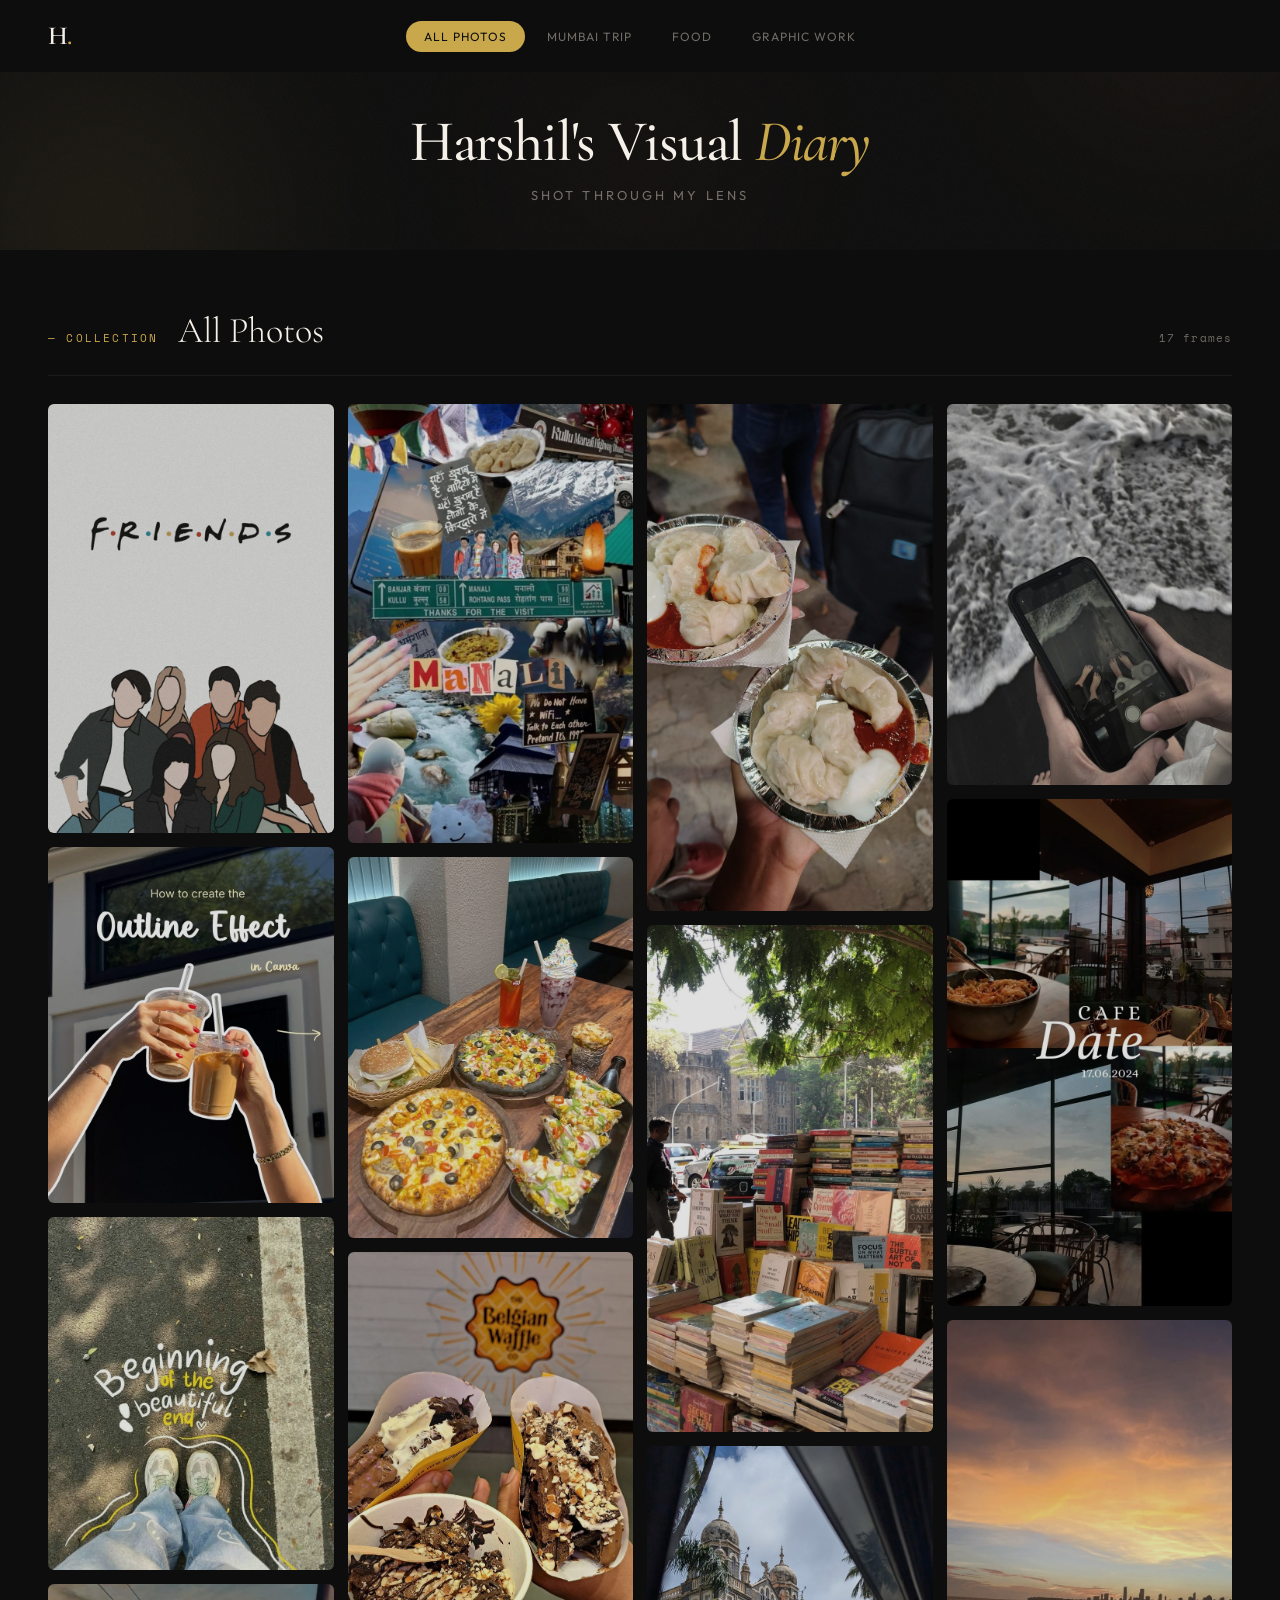
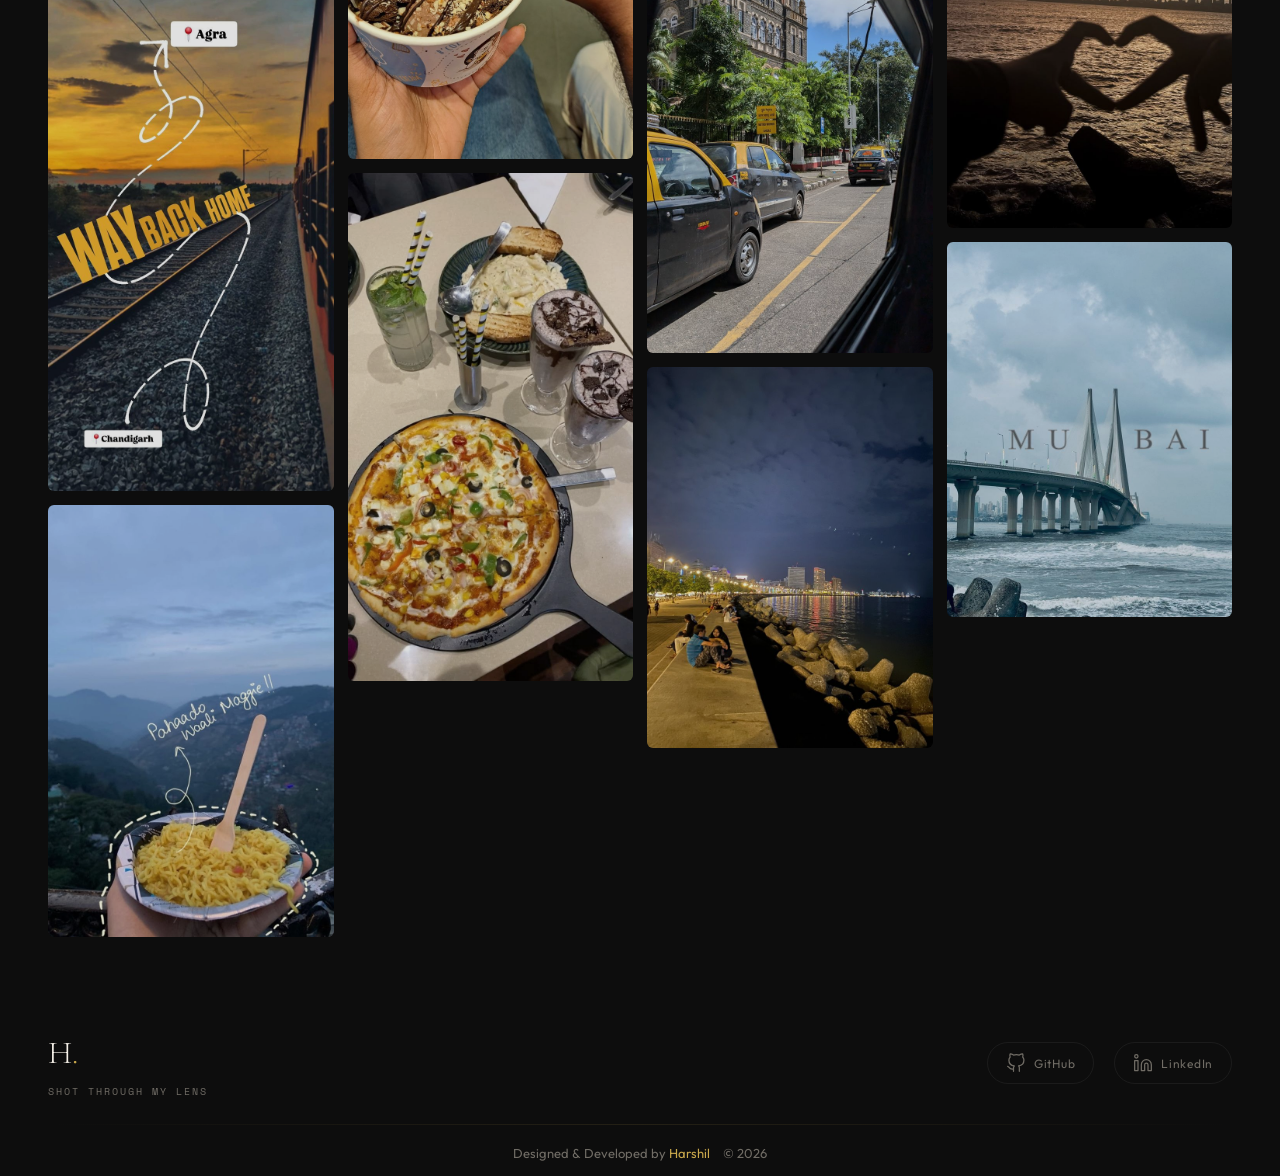
<file: index.html>
<!DOCTYPE html>
<html lang="en">
<head>
  <meta charset="UTF-8" />
  <meta name="viewport" content="width=device-width, initial-scale=1.0" />
  <title>Harshil's Visual Diary</title>
  <link rel="preconnect" href="https://fonts.googleapis.com" />
  <link rel="preconnect" href="https://fonts.gstatic.com" crossorigin />
  <link href="https://fonts.googleapis.com/css2?family=Cormorant+Garamond:ital,wght@0,300;0,400;0,600;1,300;1,400&family=Outfit:wght@300;400;500;600&family=Space+Mono:ital@0;1&display=swap" rel="stylesheet" />
  <link rel="stylesheet" href="style.css" />
</head>
<body>

  <!-- CURSOR -->
  <div class="cursor" id="cursor"></div>
  <div class="cursor-follower" id="cursorFollower"></div>

  <!-- NAVBAR -->
  <nav class="navbar" id="navbar">
    <div class="nav-logo">
      <span class="logo-h">H</span><span class="logo-dot">.</span>
    </div>
    <div class="nav-filters" id="navFilters">
      <button class="filter-btn active" data-filter="all">All Photos</button>
      <button class="filter-btn" data-filter="mumbai">Mumbai Trip</button>
      <button class="filter-btn" data-filter="food">Food</button>
      <button class="filter-btn" data-filter="graphic">Graphic Work</button>
    </div>
    <div class="nav-menu-icon" id="menuIcon">
      <span></span><span></span><span></span>
    </div>
  </nav>

  <!-- MOBILE NAV DRAWER -->
  <div class="mobile-nav" id="mobileNav">
    <button class="filter-btn active" data-filter="all">All Photos</button>
    <button class="filter-btn" data-filter="mumbai">Mumbai Trip</button>
    <button class="filter-btn" data-filter="food">Food</button>
    <button class="filter-btn" data-filter="graphic">Graphic Work</button>
  </div>

  <!-- HERO -->
  <section class="hero" id="hero">
    <div class="hero-bg">
      <div class="orb orb-1"></div>
      <div class="orb orb-2"></div>
      <div class="orb orb-3"></div>
      <div class="grain"></div>
    </div>
    <div class="hero-content">
      <h1 class="hero-title">
        Harshil's Visual <em>Diary</em>
      </h1>
      <p class="hero-tagline">Shot through my lens</p>
      <div class="hero-meta">
        <div class="meta-item">
          <span class="meta-num" id="photoCount">18</span>
          <span class="meta-label">Frames</span>
        </div>
        <div class="meta-divider"></div>
        <div class="meta-item">
          <span class="meta-num">4</span>
          <span class="meta-label">Albums</span>
        </div>
        <div class="meta-divider"></div>
        <div class="meta-item">
          <span class="meta-num">∞</span>
          <span class="meta-label">Stories</span>
        </div>
      </div>
      <button class="hero-cta" onclick="document.getElementById('gallery').scrollIntoView({behavior:'smooth'})">
        <span>Explore Gallery</span>
        <svg width="16" height="16" viewBox="0 0 16 16" fill="none"><path d="M8 3v10M3 8l5 5 5-5" stroke="currentColor" stroke-width="1.5" stroke-linecap="round" stroke-linejoin="round"/></svg>
      </button>
    </div>
    <div class="hero-scroll-hint">
      <div class="scroll-line"></div>
      <span>scroll</span>
    </div>
  </section>

  <!-- GALLERY SECTION -->
  <section class="gallery-section" id="gallery">
    <div class="section-header">
      <p class="section-label">— Collection</p>
      <h2 class="section-title" id="galleryTitle">All Photos</h2>
      <p class="section-count"><span id="visibleCount">18</span> frames</p>
    </div>
    <div class="masonry-grid" id="masonryGrid">
      <!-- Injected by JS -->
    </div>
    <div class="empty-state" id="emptyState" style="display:none">
      <span>No photos in this category yet.</span>
    </div>
  </section>

  <!-- LIGHTBOX -->
  <div class="lightbox" id="lightbox">
    <button class="lb-close" id="lbClose">
      <svg width="20" height="20" viewBox="0 0 20 20" fill="none"><path d="M4 4l12 12M16 4L4 16" stroke="currentColor" stroke-width="1.5" stroke-linecap="round"/></svg>
    </button>
    <button class="lb-arrow lb-prev" id="lbPrev">
      <svg width="20" height="20" viewBox="0 0 20 20" fill="none"><path d="M13 4l-6 6 6 6" stroke="currentColor" stroke-width="1.5" stroke-linecap="round" stroke-linejoin="round"/></svg>
    </button>
    <button class="lb-arrow lb-next" id="lbNext">
      <svg width="20" height="20" viewBox="0 0 20 20" fill="none"><path d="M7 4l6 6-6 6" stroke="currentColor" stroke-width="1.5" stroke-linecap="round" stroke-linejoin="round"/></svg>
    </button>
    <div class="lb-stage">
      <div class="lb-fan" id="lbFan">
        <!-- Cards injected by JS -->
      </div>
    </div>
    <div class="lb-info">
      <p class="lb-title" id="lbTitle"></p>
      <p class="lb-category" id="lbCategory"></p>
      <p class="lb-counter"><span id="lbCurrent">1</span> / <span id="lbTotal">18</span></p>
    </div>
  </div>
  <div class="lightbox-overlay" id="lbOverlay"></div>

  <!-- FOOTER -->
  <footer class="footer">
    <div class="footer-inner">
      <div class="footer-brand">
        <span class="footer-logo">H<span class="gold">.</span></span>
        <p class="footer-tagline">Shot through my lens</p>
      </div>
      <div class="footer-links">
        <a href="https://github.com/Harshil-2515" target="_blank" class="footer-link" aria-label="GitHub">
          <svg width="20" height="20" viewBox="0 0 24 24" fill="none" stroke="currentColor" stroke-width="1.5" stroke-linecap="round" stroke-linejoin="round"><path d="M9 19c-5 1.5-5-2.5-7-3m14 6v-3.87a3.37 3.37 0 0 0-.94-2.61c3.14-.35 6.44-1.54 6.44-7A5.44 5.44 0 0 0 20 4.77 5.07 5.07 0 0 0 19.91 1S18.73.65 16 2.48a13.38 13.38 0 0 0-7 0C6.27.65 5.09 1 5.09 1A5.07 5.07 0 0 0 5 4.77a5.44 5.44 0 0 0-1.5 3.78c0 5.42 3.3 6.61 6.44 7A3.37 3.37 0 0 0 9 18.13V22"/></svg>
          <span>GitHub</span>
        </a>
        <a href="https://linkedin.com/in/harshil-shah25" target="_blank" class="footer-link" aria-label="LinkedIn">
          <svg width="20" height="20" viewBox="0 0 24 24" fill="none" stroke="currentColor" stroke-width="1.5" stroke-linecap="round" stroke-linejoin="round"><path d="M16 8a6 6 0 0 1 6 6v7h-4v-7a2 2 0 0 0-2-2 2 2 0 0 0-2 2v7h-4v-7a6 6 0 0 1 6-6z"/><rect x="2" y="9" width="4" height="12"/><circle cx="4" cy="4" r="2"/></svg>
          <span>LinkedIn</span>
        </a>
      </div>
    </div>
    <div class="footer-bottom">
      <div class="footer-line"></div>
      <div class="footer-copy">
        <p>Designed &amp; Developed by <span class="gold">Harshil</span>&nbsp;<span class="footer-year">© 2026</span></p>
      </div>
    </div>
  </footer>

  <script src="script.js"></script>
</body>
</html>
</file>
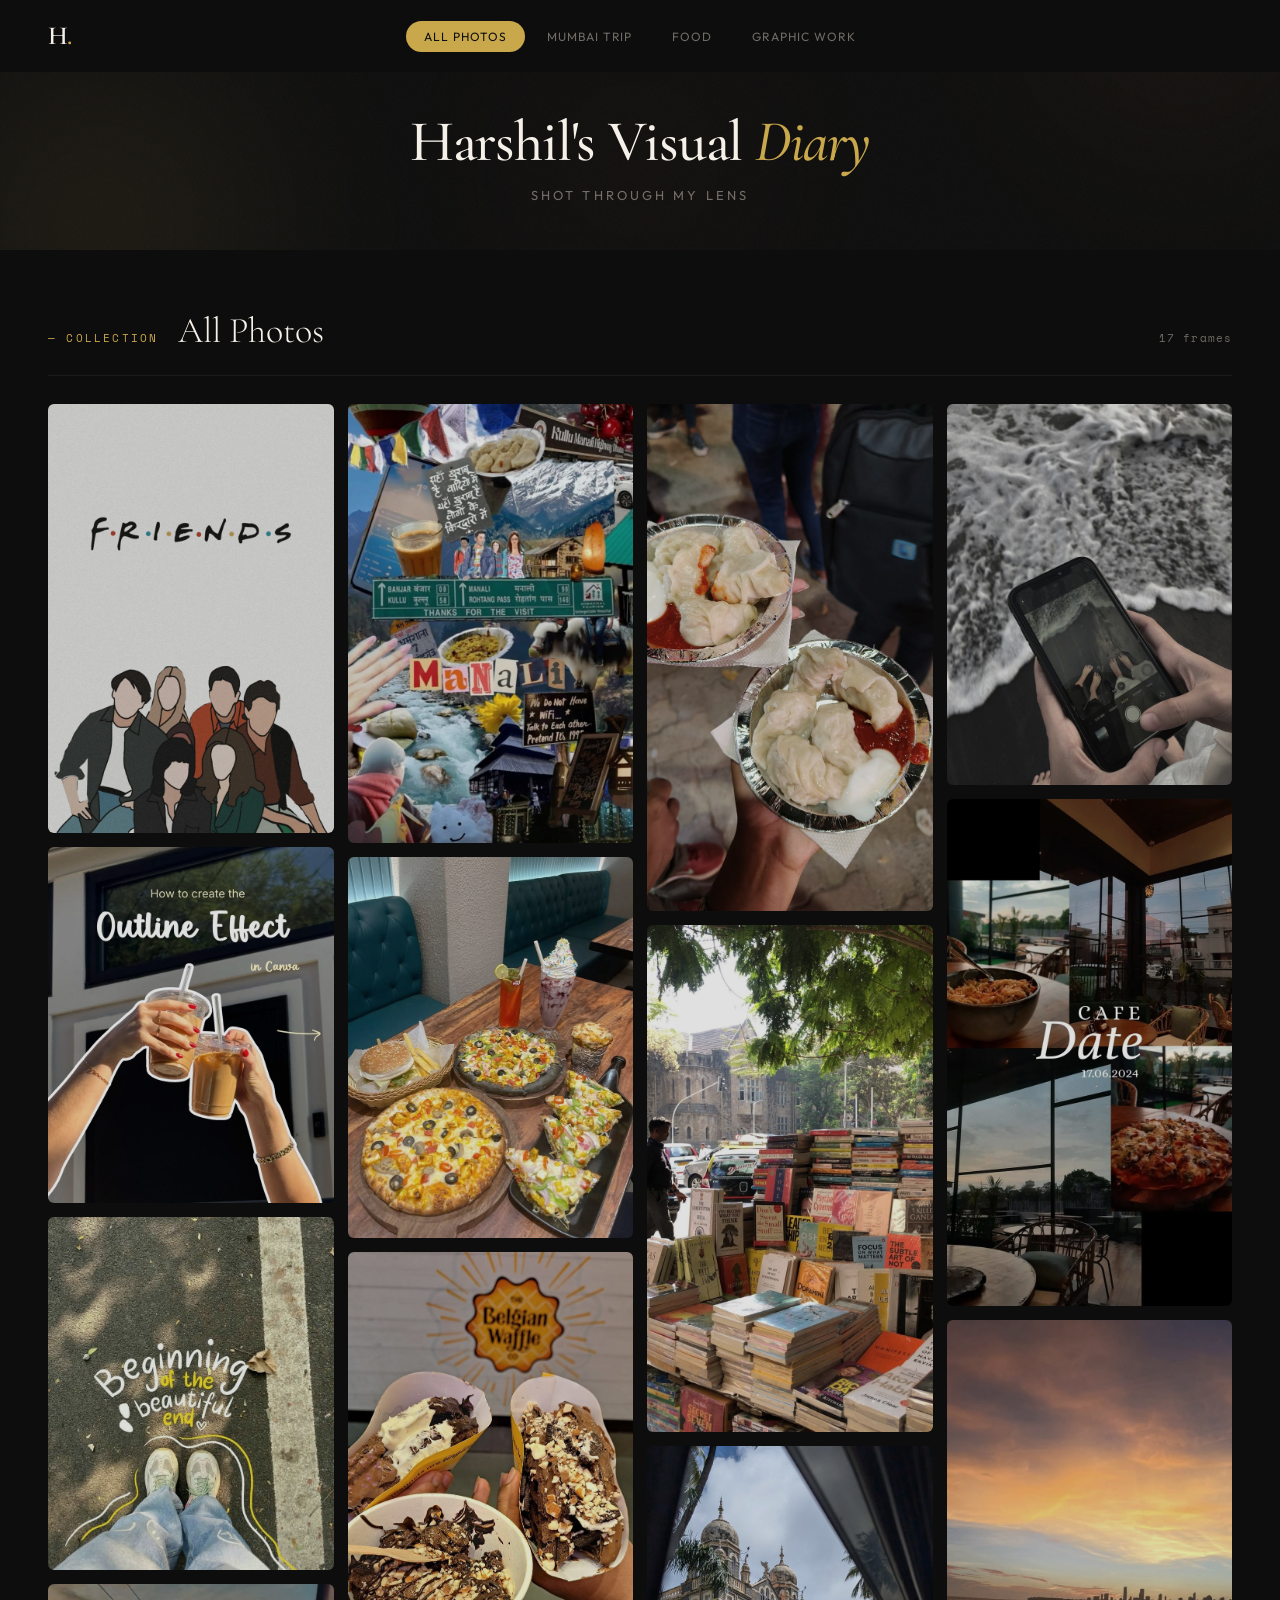
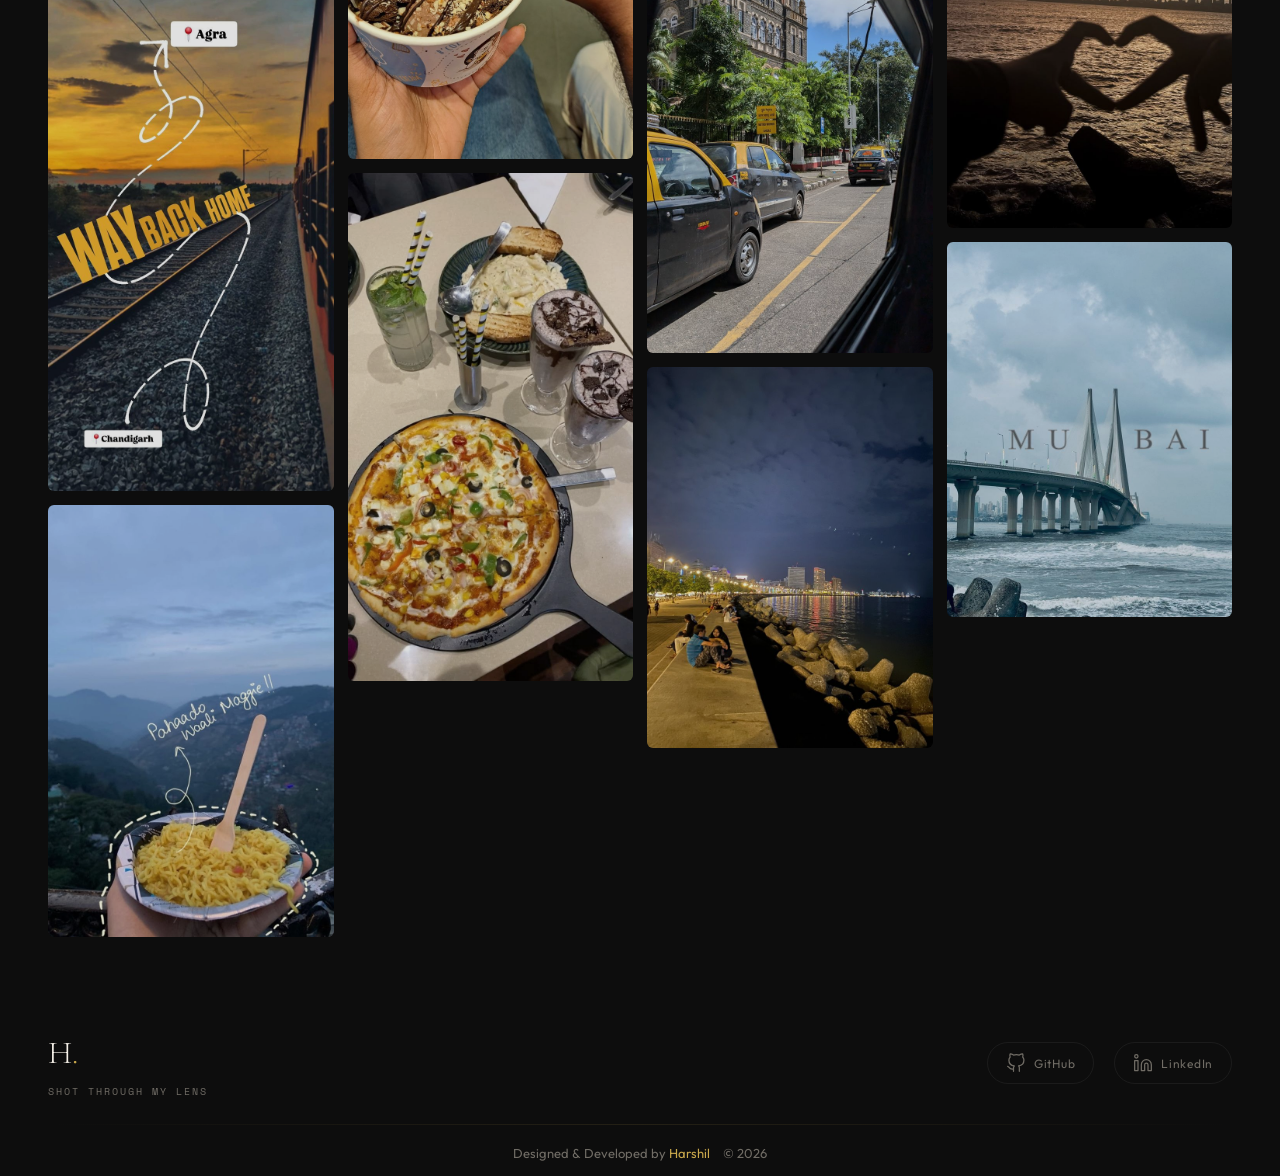
<file: Visual_Gallery/index.html>
<!DOCTYPE html>
<html lang="en">
<head>
  <meta charset="UTF-8" />
  <meta name="viewport" content="width=device-width, initial-scale=1.0" />
  <title>Harshil's Visual Diary</title>
  <link rel="preconnect" href="https://fonts.googleapis.com" />
  <link rel="preconnect" href="https://fonts.gstatic.com" crossorigin />
  <link href="https://fonts.googleapis.com/css2?family=Cormorant+Garamond:ital,wght@0,300;0,400;0,600;1,300;1,400&family=Outfit:wght@300;400;500;600&family=Space+Mono:ital@0;1&display=swap" rel="stylesheet" />
  <link rel="stylesheet" href="style.css" />
  <!-- Primary Meta Tags -->
<title>Harshil's Visual Diary</title>
<meta name="title" content="Harshil's Visual Diary" />
<meta name="description" content="A curated collection of photography, travel memories, food stories, and creative visual work captured through my lens." />

<!-- Open Graph / Facebook -->
<meta property="og:type" content="website" />
<meta property="og:url" content="https://harshil-2515.github.io/CodeAlpha_Summer_Internship/Visual_Gallery/" />
<meta property="og:title" content="Harshil's Visual Diary" />
<meta property="og:description" content="Photography, travel, food, and creative visual stories captured through my lens." />
<meta property="og:image" content="https://harshil-2515.github.io/CodeAlpha_Summer_Internship/Visual_Gallery/images/19.png" />
<meta property="og:image:width" content="1200" />
<meta property="og:image:height" content="630" />

<!-- Twitter -->
<meta name="twitter:card" content="summary_large_image" />
<meta name="twitter:title" content="Harshil's Visual Diary" />
<meta name="twitter:description" content="Photography, travel, food, and creative visual stories captured through my lens." />
<meta name="twitter:image" content="https://harshil-2515.github.io/CodeAlpha_Summer_Internship/Visual_Gallery/images/19.png" />

<!-- Theme Color -->
<meta name="theme-color" content="#D4AF37" />
</head>
<body>

  <!-- CURSOR -->
  <div class="cursor" id="cursor"></div>
  <div class="cursor-follower" id="cursorFollower"></div>

  <!-- NAVBAR -->
  <nav class="navbar" id="navbar">
    <div class="nav-logo">
      <span class="logo-h">H</span><span class="logo-dot">.</span>
    </div>
    <div class="nav-filters" id="navFilters">
      <button class="filter-btn active" data-filter="all">All Photos</button>
      <button class="filter-btn" data-filter="mumbai">Mumbai Trip</button>
      <button class="filter-btn" data-filter="food">Food</button>
      <button class="filter-btn" data-filter="graphic">Graphic Work</button>
    </div>
    <div class="nav-menu-icon" id="menuIcon">
      <span></span><span></span><span></span>
    </div>
  </nav>

  <!-- MOBILE NAV DRAWER -->
  <div class="mobile-nav" id="mobileNav">
    <button class="filter-btn active" data-filter="all">All Photos</button>
    <button class="filter-btn" data-filter="mumbai">Mumbai Trip</button>
    <button class="filter-btn" data-filter="food">Food</button>
    <button class="filter-btn" data-filter="graphic">Graphic Work</button>
  </div>

  <!-- HERO -->
  <section class="hero" id="hero">
    <div class="hero-bg">
      <div class="orb orb-1"></div>
      <div class="orb orb-2"></div>
      <div class="orb orb-3"></div>
      <div class="grain"></div>
    </div>
    <div class="hero-content">
      <h1 class="hero-title">
        Harshil's Visual <em>Diary</em>
      </h1>
      <p class="hero-tagline">Shot through my lens</p>
      <div class="hero-meta">
        <div class="meta-item">
          <span class="meta-num" id="photoCount">18</span>
          <span class="meta-label">Frames</span>
        </div>
        <div class="meta-divider"></div>
        <div class="meta-item">
          <span class="meta-num">4</span>
          <span class="meta-label">Albums</span>
        </div>
        <div class="meta-divider"></div>
        <div class="meta-item">
          <span class="meta-num">∞</span>
          <span class="meta-label">Stories</span>
        </div>
      </div>
      <button class="hero-cta" onclick="document.getElementById('gallery').scrollIntoView({behavior:'smooth'})">
        <span>Explore Gallery</span>
        <svg width="16" height="16" viewBox="0 0 16 16" fill="none"><path d="M8 3v10M3 8l5 5 5-5" stroke="currentColor" stroke-width="1.5" stroke-linecap="round" stroke-linejoin="round"/></svg>
      </button>
    </div>
    <div class="hero-scroll-hint">
      <div class="scroll-line"></div>
      <span>scroll</span>
    </div>
  </section>

  <!-- GALLERY SECTION -->
  <section class="gallery-section" id="gallery">
    <div class="section-header">
      <p class="section-label">— Collection</p>
      <h2 class="section-title" id="galleryTitle">All Photos</h2>
      <p class="section-count"><span id="visibleCount">18</span> frames</p>
    </div>
    <div class="masonry-grid" id="masonryGrid">
      <!-- Injected by JS -->
    </div>
    <div class="empty-state" id="emptyState" style="display:none">
      <span>No photos in this category yet.</span>
    </div>
  </section>

  <!-- LIGHTBOX -->
  <div class="lightbox" id="lightbox">
    <button class="lb-close" id="lbClose">
      <svg width="20" height="20" viewBox="0 0 20 20" fill="none"><path d="M4 4l12 12M16 4L4 16" stroke="currentColor" stroke-width="1.5" stroke-linecap="round"/></svg>
    </button>
    <button class="lb-arrow lb-prev" id="lbPrev">
      <svg width="20" height="20" viewBox="0 0 20 20" fill="none"><path d="M13 4l-6 6 6 6" stroke="currentColor" stroke-width="1.5" stroke-linecap="round" stroke-linejoin="round"/></svg>
    </button>
    <button class="lb-arrow lb-next" id="lbNext">
      <svg width="20" height="20" viewBox="0 0 20 20" fill="none"><path d="M7 4l6 6-6 6" stroke="currentColor" stroke-width="1.5" stroke-linecap="round" stroke-linejoin="round"/></svg>
    </button>
    <div class="lb-stage">
      <div class="lb-fan" id="lbFan">
        <!-- Cards injected by JS -->
      </div>
    </div>
    <div class="lb-info">
      <p class="lb-title" id="lbTitle"></p>
      <p class="lb-category" id="lbCategory"></p>
      <p class="lb-counter"><span id="lbCurrent">1</span> / <span id="lbTotal">18</span></p>
    </div>
  </div>
  <div class="lightbox-overlay" id="lbOverlay"></div>

  <!-- FOOTER -->
  <footer class="footer">
    <div class="footer-inner">
      <div class="footer-brand">
        <span class="footer-logo">H<span class="gold">.</span></span>
        <p class="footer-tagline">Shot through my lens</p>
      </div>
      <div class="footer-links">
        <a href="https://github.com/Harshil-2515" target="_blank" class="footer-link" aria-label="GitHub">
          <svg width="20" height="20" viewBox="0 0 24 24" fill="none" stroke="currentColor" stroke-width="1.5" stroke-linecap="round" stroke-linejoin="round"><path d="M9 19c-5 1.5-5-2.5-7-3m14 6v-3.87a3.37 3.37 0 0 0-.94-2.61c3.14-.35 6.44-1.54 6.44-7A5.44 5.44 0 0 0 20 4.77 5.07 5.07 0 0 0 19.91 1S18.73.65 16 2.48a13.38 13.38 0 0 0-7 0C6.27.65 5.09 1 5.09 1A5.07 5.07 0 0 0 5 4.77a5.44 5.44 0 0 0-1.5 3.78c0 5.42 3.3 6.61 6.44 7A3.37 3.37 0 0 0 9 18.13V22"/></svg>
          <span>GitHub</span>
        </a>
        <a href="https://linkedin.com/in/harshil-shah25" target="_blank" class="footer-link" aria-label="LinkedIn">
          <svg width="20" height="20" viewBox="0 0 24 24" fill="none" stroke="currentColor" stroke-width="1.5" stroke-linecap="round" stroke-linejoin="round"><path d="M16 8a6 6 0 0 1 6 6v7h-4v-7a2 2 0 0 0-2-2 2 2 0 0 0-2 2v7h-4v-7a6 6 0 0 1 6-6z"/><rect x="2" y="9" width="4" height="12"/><circle cx="4" cy="4" r="2"/></svg>
          <span>LinkedIn</span>
        </a>
      </div>
    </div>
    <div class="footer-bottom">
      <div class="footer-line"></div>
      <div class="footer-copy">
        <p>Designed &amp; Developed by <span class="gold">Harshil</span>&nbsp;<span class="footer-year">© 2026</span></p>
      </div>
    </div>
  </footer>

  <script src="script.js"></script>
</body>
</html>
</file>
<file: style.css>
/* ============================================================
   HARSHIL'S VISUAL DIARY — style.css
   Dark · Warm Gold · Premium Minimal
   ============================================================ */

:root {
  --bg:          #0d0d0d;
  --bg-2:        #111111;
  --bg-3:        #181818;
  --gold:        #c9a84c;
  --gold-light:  #e0bb6e;
  --gold-dim:    rgba(201,168,76,0.18);
  --gold-glow:   rgba(201,168,76,0.08);
  --white:       #f5f0e8;
  --white-dim:   rgba(245,240,232,0.55);
  --white-faint: rgba(245,240,232,0.12);
  --text:        #e8e0d0;
  --text-muted:  rgba(232,224,208,0.45);
  --border:      rgba(201,168,76,0.12);
  --border-dim:  rgba(255,255,255,0.06);

  --font-display: 'Cormorant Garamond', Georgia, serif;
  --font-body:    'Outfit', sans-serif;
  --font-mono:    'Space Mono', monospace;

  --ease-out-expo: cubic-bezier(0.16, 1, 0.3, 1);
  --ease-in-out:   cubic-bezier(0.4, 0, 0.2, 1);
  --radius:        6px;
}

/* ── RESET ── */
*, *::before, *::after { box-sizing: border-box; margin: 0; padding: 0; }
html { scroll-behavior: smooth; }
body {
  background: var(--bg);
  color: var(--text);
  font-family: var(--font-body);
  font-size: 15px;
  line-height: 1.6;
  overflow-x: hidden;
  cursor: auto;
  padding-top: 72px; /* space for fixed navbar */
}
img { display: block; max-width: 100%; }
button { cursor: pointer; border: none; background: none; font-family: inherit; }
a { text-decoration: none; }

/* ── CUSTOM CURSOR (DISABLED) ── */
.cursor {
  display: none;
}
.cursor-follower {
  display: none;
}

/* ── SCROLLBAR ── */
::-webkit-scrollbar { width: 4px; }
::-webkit-scrollbar-track { background: var(--bg); }
::-webkit-scrollbar-thumb { background: var(--gold-dim); border-radius: 2px; }

/* ============================================================
   NAVBAR
   ============================================================ */
.navbar {
  position: fixed;
  top: 0; left: 0; right: 0;
  z-index: 100;
  display: flex;
  align-items: center;
  justify-content: center;
  padding: 0 48px;
  height: 72px;
  background: rgba(13,13,13,0.0);
  transition: background 0.4s, border-bottom 0.4s;
}
.navbar.scrolled {
  background: rgba(13,13,13,0.5);
  border-bottom: 1px solid rgba(255,255,255,0.04);
  backdrop-filter: blur(8px) saturate(120%);
  box-shadow: 0 6px 20px rgba(0,0,0,0.35);
}

.nav-logo {
  font-family: var(--font-display);
  font-size: 26px;
  font-weight: 600;
  letter-spacing: -0.02em;
  color: var(--white);
  position: absolute;
  left: 48px;
  top: 50%;
  transform: translateY(-50%);
}
.logo-dot { color: var(--gold); }

.nav-filters {
  display: flex;
  gap: 4px;
}
.filter-btn {
  font-family: var(--font-body);
  font-size: 12px;
  font-weight: 400;
  letter-spacing: 0.08em;
  text-transform: uppercase;
  color: var(--text-muted);
  padding: 8px 18px;
  border-radius: 50px;
  transition: color 0.25s, background 0.25s;
  position: relative;
}
.filter-btn:hover { color: var(--white); }
.filter-btn.active {
  color: var(--bg);
  background: var(--gold);
}
.filter-btn.active:hover { color: var(--bg); background: var(--gold-light); }

.nav-menu-icon {
  display: none;
  flex-direction: column;
  gap: 5px;
  cursor: pointer;
  padding: 8px;
  position: absolute;
  right: 48px;
  top: 50%;
  transform: translateY(-50%);
}
.nav-menu-icon span {
  display: block;
  width: 22px; height: 1.5px;
  background: var(--white);
  transition: transform 0.3s, opacity 0.3s;
}

/* MOBILE NAV */
.mobile-nav {
  display: none;
  position: fixed;
  top: 72px; left: 0; right: 0;
  z-index: 99;
  background: rgba(13,13,13,0.97);
  border-bottom: 1px solid var(--border);
  padding: 16px 24px;
  flex-direction: column;
  gap: 8px;
  transform: translateY(-20px);
  opacity: 0;
  pointer-events: none;
  transition: transform 0.3s var(--ease-out-expo), opacity 0.3s;
  backdrop-filter: blur(16px);
}
.mobile-nav.open {
  transform: translateY(0);
  opacity: 1;
  pointer-events: all;
}

/* ============================================================
   HERO
   ============================================================ */
.hero {
  position: relative;
  min-height: auto;
  display: flex;
  align-items: center;
  justify-content: center;
  overflow: hidden;
  padding: 12px 0 8px;
}

/* Gradient orbs background */
.hero-bg {
  position: absolute;
  inset: 0;
  background: var(--bg);
}
.orb {
  position: absolute;
  border-radius: 50%;
  filter: blur(80px);
  opacity: 0.55;
  animation: orbFloat 8s ease-in-out infinite;
}
.orb-1 {
  width: 500px; height: 500px;
  background: radial-gradient(circle, rgba(201,168,76,0.22) 0%, transparent 70%);
  top: -100px; left: -150px;
  animation-delay: 0s;
}
.orb-2 {
  width: 400px; height: 400px;
  background: radial-gradient(circle, rgba(180,120,40,0.18) 0%, transparent 70%);
  bottom: 50px; right: -100px;
  animation-delay: -3s;
}
.orb-3 {
  width: 300px; height: 300px;
  background: radial-gradient(circle, rgba(120,80,20,0.20) 0%, transparent 70%);
  top: 50%; left: 50%;
  transform: translate(-50%, -50%);
  animation-delay: -5s;
}
@keyframes orbFloat {
  0%, 100% { transform: translate(0, 0) scale(1); }
  33%       { transform: translate(30px, -40px) scale(1.05); }
  66%       { transform: translate(-20px, 20px) scale(0.95); }
}

/* Grain texture overlay */
.grain {
  position: absolute;
  inset: 0;
  opacity: 0.04;
  background-image: url("data:image/svg+xml,%3Csvg viewBox='0 0 256 256' xmlns='http://www.w3.org/2000/svg'%3E%3Cfilter id='noise'%3E%3CfeTurbulence type='fractalNoise' baseFrequency='0.9' numOctaves='4' stitchTiles='stitch'/%3E%3C/filter%3E%3Crect width='100%25' height='100%25' filter='url(%23noise)'/%3E%3C/svg%3E");
  pointer-events: none;
}

/* Hero content */
.hero-content {
  position: relative;
  z-index: 2;
  text-align: center;
  padding: 28px 16px 22px;
  max-width: 900px;
  display: block;
}

.hero-eyebrow {
  display: flex;
  align-items: center;
  justify-content: center;
  gap: 12px;
  font-family: var(--font-mono);
  font-size: 11px;
  letter-spacing: 0.22em;
  text-transform: uppercase;
  color: var(--gold);
  margin-bottom: 12px;
  opacity: 1;
}
.eyebrow-line {
  display: block;
  width: 40px; height: 1px;
  background: var(--gold);
  opacity: 0.5;
}

.hero-title {
  font-family: var(--font-display);
  font-weight: 500;
  line-height: 1.05;
  letter-spacing: -0.02em;
  margin-bottom: 12px;
  font-size: clamp(40px, 4.8vw, 58px);
  color: var(--white);
}
.hero-title em {
  font-style: italic;
  color: var(--gold);
}

.hero-tagline {
  font-family: var(--font-body);
  font-size: 13px;
  letter-spacing: 0.24em;
  text-transform: uppercase;
  color: var(--text-muted);
  margin-bottom: 14px;
  opacity: 1;
}

.hero-meta {
  display: none; /* hidden for minimal header */
}
.meta-item {
  display: flex;
  flex-direction: column;
  align-items: center;
  padding: 0 32px;
}
.meta-num {
  font-family: var(--font-display);
  font-size: 36px;
  font-weight: 300;
  color: var(--gold);
  line-height: 1;
}
.meta-label {
  font-family: var(--font-mono);
  font-size: 10px;
  letter-spacing: 0.18em;
  text-transform: uppercase;
  color: var(--text-muted);
  margin-top: 4px;
}
.meta-divider {
  width: 1px;
  height: 36px;
  background: var(--border);
}

 .hero-cta { display: none; }
.hero-cta:hover {
  color: var(--bg);
  background: var(--gold);
  border-color: var(--gold);
}
.hero-cta svg { transition: transform 0.3s; }
.hero-cta:hover svg { transform: translateY(2px); }

/* Scroll hint */
.hero-scroll-hint { display: none; }

/* Pull gallery up a bit so it sits close under header */
.gallery-section { margin-top: 0; }
.scroll-line {
  width: 1px;
  height: 48px;
  background: linear-gradient(to bottom, transparent, var(--gold));
  animation: scrollPulse 2s ease-in-out infinite;
}
.hero-scroll-hint span {
  font-family: var(--font-mono);
  font-size: 9px;
  letter-spacing: 0.2em;
  text-transform: uppercase;
  color: var(--text-muted);
}
@keyframes scrollPulse {
  0%, 100% { opacity: 0.3; }
  50%       { opacity: 1; }
}

/* ── FADE ANIMATIONS ── */
@keyframes fadeUp {
  from { opacity: 0; transform: translateY(28px); }
  to   { opacity: 1; transform: translateY(0); }
}
@keyframes fadeIn {
  from { opacity: 0; }
  to   { opacity: 1; }
}

/* ============================================================
   GALLERY SECTION
   ============================================================ */
.gallery-section {
  padding: 52px 48px 72px;
  max-width: 1400px;
  margin: 0 auto;
}

.section-header {
  display: flex;
  align-items: baseline;
  gap: 20px;
  margin-bottom: 28px;
  border-bottom: 1px solid var(--border-dim);
  padding-bottom: 16px;
}
.section-label {
  font-family: var(--font-mono);
  font-size: 11px;
  letter-spacing: 0.2em;
  color: var(--gold);
  text-transform: uppercase;
}
.section-title {
  font-family: var(--font-display);
  font-size: 36px;
  font-weight: 300;
  color: var(--white);
  flex: 1;
}
.section-count {
  font-family: var(--font-mono);
  font-size: 11px;
  color: var(--text-muted);
  letter-spacing: 0.1em;
}

/* ── MASONRY GRID ── */
.masonry-grid {
  columns: 4;
  column-gap: 14px;
}

.photo-card {
  break-inside: avoid;
  margin-bottom: 14px;
  position: relative;
  border-radius: var(--radius);
  overflow: hidden;
  cursor: pointer;
  opacity: 0;
  transform: translateY(24px);
  transition: opacity 0.5s var(--ease-out-expo), transform 0.5s var(--ease-out-expo);
}
.photo-card.visible {
  opacity: 1;
  transform: translateY(0);
}
.photo-card.hidden {
  display: none;
}

.photo-card img {
  width: 100%;
  display: block;
  transition: transform 0.6s var(--ease-out-expo), filter 0.4s;
  filter: brightness(0.88) saturate(0.9);
}
.photo-card:hover img {
  transform: scale(1.04);
  filter: brightness(1) saturate(1.05);
}

.card-overlay {
  position: absolute;
  inset: 0;
  background: linear-gradient(to top, rgba(0,0,0,0.7) 0%, transparent 50%);
  opacity: 0;
  transition: opacity 0.35s;
  display: flex;
  flex-direction: column;
  justify-content: flex-end;
  padding: 16px;
}
.photo-card:hover .card-overlay { opacity: 1; }

.card-category {
  font-family: var(--font-mono);
  font-size: 9px;
  letter-spacing: 0.2em;
  text-transform: uppercase;
  color: var(--gold);
  margin-bottom: 4px;
}
.card-title {
  font-family: var(--font-body);
  font-size: 13px;
  font-weight: 400;
  color: var(--white);
}
.card-icon {
  position: absolute;
  top: 14px; right: 14px;
  width: 32px; height: 32px;
  border-radius: 50%;
  background: rgba(13,13,13,0.6);
  border: 1px solid var(--border);
  display: flex;
  align-items: center;
  justify-content: center;
  opacity: 0;
  transform: scale(0.8);
  transition: opacity 0.3s, transform 0.3s var(--ease-out-expo);
  backdrop-filter: blur(6px);
}
.photo-card:hover .card-icon {
  opacity: 1;
  transform: scale(1);
}

.empty-state {
  text-align: center;
  padding: 80px 0;
  font-family: var(--font-mono);
  font-size: 12px;
  letter-spacing: 0.15em;
  color: var(--text-muted);
}

/* ============================================================
   LIGHTBOX
   ============================================================ */
.lightbox-overlay {
  position: fixed;
  inset: 0;
  background: rgba(5,5,5,0.96);
  z-index: 200;
  opacity: 0;
  pointer-events: none;
  transition: opacity 0.4s var(--ease-in-out);
  backdrop-filter: blur(6px);
}
.lightbox-overlay.open {
  opacity: 1;
  pointer-events: all;
}

.lightbox {
  position: fixed;
  inset: 0;
  z-index: 201;
  display: flex;
  flex-direction: column;
  align-items: center;
  justify-content: center;
  pointer-events: none;
  opacity: 0;
  transition: opacity 0.4s var(--ease-out-expo);
}
.lightbox.open {
  opacity: 1;
  pointer-events: all;
}

.lb-close {
  position: absolute;
  top: 28px; right: 32px;
  width: 44px; height: 44px;
  border-radius: 50%;
  border: 1px solid var(--border);
  color: var(--text-muted);
  display: flex;
  align-items: center;
  justify-content: center;
  transition: color 0.2s, border-color 0.2s, background 0.2s;
  cursor: pointer;
}
.lb-close:hover { color: var(--white); border-color: var(--gold); background: var(--gold-dim); }

.lb-arrow {
  position: absolute;
  top: 50%;
  transform: translateY(-50%);
  width: 48px; height: 48px;
  border-radius: 50%;
  border: 1px solid var(--border);
  color: var(--text-muted);
  display: flex;
  align-items: center;
  justify-content: center;
  transition: color 0.2s, border-color 0.2s, background 0.2s, transform 0.2s;
  cursor: pointer;
  z-index: 10;
}
.lb-prev { left: 28px; }
.lb-next { right: 28px; }
.lb-arrow:hover {
  color: var(--gold);
  border-color: var(--gold);
  background: var(--gold-dim);
}
.lb-prev:hover { transform: translateY(-50%) translateX(-2px); }
.lb-next:hover { transform: translateY(-50%) translateX(2px); }

/* Fan/carousel stage */
.lb-stage {
  width: 100%;
  max-width: 1100px;
  padding: 0 100px;
  display: flex;
  align-items: center;
  justify-content: center;
}

.lb-fan {
  position: relative;
  width: 100%;
  height: 70vh;
  display: flex;
  align-items: center;
  justify-content: center;
}

.lb-card {
  position: absolute;
  border-radius: 10px;
  overflow: hidden;
  transition: all 0.5s var(--ease-out-expo);
  cursor: none;
}
.lb-card img {
  width: 100%;
  height: 100%;
  object-fit: cover;
  display: block;
}

/* Card position classes */
.lb-card.pos-center {
  width: 420px;
  height: 560px;
  z-index: 5;
  transform: translateX(0) rotate(0deg) scale(1);
  box-shadow: 0 40px 80px rgba(0,0,0,0.8), 0 0 0 1px rgba(201,168,76,0.2);
}
.lb-card.pos-left-1 {
  width: 300px;
  height: 400px;
  z-index: 4;
  transform: translateX(-310px) rotate(-6deg) scale(0.9);
  filter: brightness(0.45);
}
.lb-card.pos-left-2 {
  width: 240px;
  height: 320px;
  z-index: 3;
  transform: translateX(-520px) rotate(-12deg) scale(0.8);
  filter: brightness(0.25);
}
.lb-card.pos-right-1 {
  width: 300px;
  height: 400px;
  z-index: 4;
  transform: translateX(310px) rotate(6deg) scale(0.9);
  filter: brightness(0.45);
}
.lb-card.pos-right-2 {
  width: 240px;
  height: 320px;
  z-index: 3;
  transform: translateX(520px) rotate(12deg) scale(0.8);
  filter: brightness(0.25);
}
.lb-card.pos-hidden {
  opacity: 0;
  pointer-events: none;
  transform: translateX(0) scale(0.5);
}

.lb-info {
  margin-top: 32px;
  text-align: center;
  display: flex;
  flex-direction: column;
  align-items: center;
  gap: 6px;
}
.lb-title {
  font-family: var(--font-display);
  font-size: 22px;
  font-weight: 300;
  color: var(--white);
  letter-spacing: 0.02em;
}
.lb-category {
  font-family: var(--font-mono);
  font-size: 10px;
  letter-spacing: 0.22em;
  text-transform: uppercase;
  color: var(--gold);
}
.lb-counter {
  font-family: var(--font-mono);
  font-size: 11px;
  color: var(--text-muted);
  letter-spacing: 0.1em;
  margin-top: 4px;
}

/* ============================================================
   FOOTER
   ============================================================ */
.footer {
  padding: 18px 48px 12px;
  position: relative;
}
.footer-inner {
  display: flex;
  align-items: center;
  justify-content: space-between;
  max-width: 1300px;
  margin: 0 auto;
  gap: 40px;
  flex-wrap: wrap;
}
.footer-brand { display: flex; flex-direction: column; gap: 6px; align-items: flex-start; }
.footer-logo {
  font-family: var(--font-display);
  font-size: 32px;
  font-weight: 300;
  color: var(--white);
}
.footer-tagline {
  font-family: var(--font-mono);
  font-size: 10px;
  letter-spacing: 0.2em;
  text-transform: uppercase;
  color: var(--text-muted);
}
.footer-copy {
  text-align: center;
  font-size: 13px;
  color: var(--text-muted);
}
.footer-copy p {
  display: inline;
  line-height: 1.4;
}
.footer-year {
  font-size: 13px;
  margin-left: 10px;
}
.gold { color: var(--gold); }

.footer-links { display: flex; gap: 20px; }
.footer-link {
  display: flex;
  align-items: center;
  gap: 8px;
  padding: 10px 18px;
  border: 1px solid var(--border-dim);
  border-radius: 50px;
  color: var(--text-muted);
  font-size: 12px;
  letter-spacing: 0.06em;
  transition: color 0.25s, border-color 0.25s, background 0.25s;
}
.footer-link:hover {
  color: var(--gold);
  border-color: var(--gold);
  background: var(--gold-glow);
}

.footer-bottom {
  margin-top: 24px;
  display: flex;
  flex-direction: column;
  align-items: center;
  gap: 18px;
}
.footer-line {
  width: 100%;
  max-width: 1300px;
  height: 1px;
  background: linear-gradient(to right, transparent, var(--border), transparent);
}

@media (max-width: 768px) {
  .footer-inner { flex-direction: column; align-items: center; text-align: center; }
  .footer-brand,
  .footer-links { width: 100%; }
  .footer-links { justify-content: center; flex-wrap: wrap; gap: 12px; }
  .footer-link { width: 100%; max-width: 260px; justify-content: center; }
}

@media (max-width: 480px) {
  .footer { padding: 16px 18px 14px; }
  .footer-inner {
    flex-direction: row !important;
    flex-wrap: nowrap !important;
    align-items: center !important;
    justify-content: space-between !important;
    gap: 12px !important;
  }
  .footer-brand { align-items: flex-start !important; width: auto !important; }
  .footer-links { gap: 10px !important; justify-content: flex-end !important; width: auto !important; }
  .footer-link {
    padding: 10px;
    min-width: 44px;
    min-height: 44px;
    width: auto !important;
    border-radius: 50%;
  }
  .footer-link span { display: none; }
  .footer-copy { margin-top: 0; width: 100%; }
}
.footer-line {
  max-width: 1300px;
  margin: 0 auto;
  height: 1px;
  background: linear-gradient(to right, transparent, var(--border), transparent);
}

/* ============================================================
   RESPONSIVE
   ============================================================ */
@media (max-width: 1100px) {
  .masonry-grid { columns: 3; }
}
@media (max-width: 768px) {
  .navbar { padding: 0 20px; }
  .nav-filters { display: none; }
  .nav-menu-icon { display: flex; }
  .mobile-nav { display: flex; }

  .gallery-section { padding: 64px 20px 50px; }
  .masonry-grid { columns: 2; column-gap: 10px; }
  .photo-card { margin-bottom: 10px; }

  .section-header { flex-wrap: wrap; gap: 10px; margin-bottom: 28px; }
  .section-title { font-size: 30px; }

  .hero-content { padding: 20px 16px 16px; }
  .hero-title { font-size: clamp(32px, 8vw, 46px); }

  .lb-stage { padding: 0 60px; }
  .lb-card.pos-center { width: 280px; height: 380px; }
  .lb-card.pos-left-1, .lb-card.pos-right-1 {
    width: 180px; height: 240px;
    transform: translateX(-200px) rotate(-6deg) scale(0.9);
  }
  .lb-card.pos-right-1 {
    transform: translateX(200px) rotate(6deg) scale(0.9);
  }
  .lb-card.pos-left-2, .lb-card.pos-right-2 { display: none; }
  .lb-prev { left: 8px; }
  .lb-next { right: 8px; }

  .footer-inner { flex-direction: column; align-items: center; text-align: center; }
  .footer-brand,
  .footer-copy,
  .footer-links { width: 100%; }
  .footer-links { justify-content: center; flex-wrap: wrap; gap: 12px; }
  .footer-link { width: 100%; max-width: 260px; justify-content: center; }
  .footer { padding: 40px 20px 30px; }
  .footer-bottom { margin-top: 24px; }
  .hero-meta .meta-item { padding: 0 14px; }
}
@media (max-width: 480px) {
  .gallery-section { padding: 54px 18px 42px; }
  .masonry-grid { columns: 2; }
  .hero-title { font-size: clamp(28px, 9vw, 38px); }
  .section-title { font-size: 26px; }
  .section-label { font-size: 10px; letter-spacing: 0.18em; }
  .section-header { margin-bottom: 22px; }
  .footer-links { gap: 8px; }
  .footer-link { padding: 12px 16px; max-width: none; }
  .footer-inner { gap: 18px; }
}

@media (max-width: 480px) {
  .footer { padding: 16px 18px 14px !important; }
  .footer-inner {
    flex-direction: row !important;
    flex-wrap: nowrap !important;
    align-items: center !important;
    justify-content: space-between !important;
    gap: 12px !important;
  }
  .footer-brand,
  .footer-links {
    width: auto !important;
  }
  .footer-link {
    padding: 10px !important;
    min-width: 44px !important;
    min-height: 44px !important;
    width: auto !important;
    border-radius: 50% !important;
  }
  .footer-link span {
    display: none !important;
  }
  .footer-copy {
    margin-top: 0 !important;
    width: 100% !important;
    text-align: center !important;
  }
  .footer-bottom {
    align-items: center !important;
  }
}
</file>
<file: Visual_Gallery/style.css>
/* ============================================================
   HARSHIL'S VISUAL DIARY — style.css
   Dark · Warm Gold · Premium Minimal
   ============================================================ */

:root {
  --bg:          #0d0d0d;
  --bg-2:        #111111;
  --bg-3:        #181818;
  --gold:        #c9a84c;
  --gold-light:  #e0bb6e;
  --gold-dim:    rgba(201,168,76,0.18);
  --gold-glow:   rgba(201,168,76,0.08);
  --white:       #f5f0e8;
  --white-dim:   rgba(245,240,232,0.55);
  --white-faint: rgba(245,240,232,0.12);
  --text:        #e8e0d0;
  --text-muted:  rgba(232,224,208,0.45);
  --border:      rgba(201,168,76,0.12);
  --border-dim:  rgba(255,255,255,0.06);

  --font-display: 'Cormorant Garamond', Georgia, serif;
  --font-body:    'Outfit', sans-serif;
  --font-mono:    'Space Mono', monospace;

  --ease-out-expo: cubic-bezier(0.16, 1, 0.3, 1);
  --ease-in-out:   cubic-bezier(0.4, 0, 0.2, 1);
  --radius:        6px;
}

/* ── RESET ── */
*, *::before, *::after { box-sizing: border-box; margin: 0; padding: 0; }
html { scroll-behavior: smooth; }
body {
  background: var(--bg);
  color: var(--text);
  font-family: var(--font-body);
  font-size: 15px;
  line-height: 1.6;
  overflow-x: hidden;
  cursor: auto;
  padding-top: 72px; /* space for fixed navbar */
}
img { display: block; max-width: 100%; }
button { cursor: pointer; border: none; background: none; font-family: inherit; }
a { text-decoration: none; }

/* ── CUSTOM CURSOR (DISABLED) ── */
.cursor {
  display: none;
}
.cursor-follower {
  display: none;
}

/* ── SCROLLBAR ── */
::-webkit-scrollbar { width: 4px; }
::-webkit-scrollbar-track { background: var(--bg); }
::-webkit-scrollbar-thumb { background: var(--gold-dim); border-radius: 2px; }

/* ============================================================
   NAVBAR
   ============================================================ */
.navbar {
  position: fixed;
  top: 0; left: 0; right: 0;
  z-index: 100;
  display: flex;
  align-items: center;
  justify-content: center;
  padding: 0 48px;
  height: 72px;
  background: rgba(13,13,13,0.0);
  transition: background 0.4s, border-bottom 0.4s;
}
.navbar.scrolled {
  background: rgba(13,13,13,0.5);
  border-bottom: 1px solid rgba(255,255,255,0.04);
  backdrop-filter: blur(8px) saturate(120%);
  box-shadow: 0 6px 20px rgba(0,0,0,0.35);
}

.nav-logo {
  font-family: var(--font-display);
  font-size: 26px;
  font-weight: 600;
  letter-spacing: -0.02em;
  color: var(--white);
  position: absolute;
  left: 48px;
  top: 50%;
  transform: translateY(-50%);
}
.logo-dot { color: var(--gold); }

.nav-filters {
  display: flex;
  gap: 4px;
}
.filter-btn {
  font-family: var(--font-body);
  font-size: 12px;
  font-weight: 400;
  letter-spacing: 0.08em;
  text-transform: uppercase;
  color: var(--text-muted);
  padding: 8px 18px;
  border-radius: 50px;
  transition: color 0.25s, background 0.25s;
  position: relative;
}
.filter-btn:hover { color: var(--white); }
.filter-btn.active {
  color: var(--bg);
  background: var(--gold);
}
.filter-btn.active:hover { color: var(--bg); background: var(--gold-light); }

.nav-menu-icon {
  display: none;
  flex-direction: column;
  gap: 5px;
  cursor: pointer;
  padding: 8px;
  position: absolute;
  right: 48px;
  top: 50%;
  transform: translateY(-50%);
}
.nav-menu-icon span {
  display: block;
  width: 22px; height: 1.5px;
  background: var(--white);
  transition: transform 0.3s, opacity 0.3s;
}

/* MOBILE NAV */
.mobile-nav {
  display: none;
  position: fixed;
  top: 72px; left: 0; right: 0;
  z-index: 99;
  background: rgba(13,13,13,0.97);
  border-bottom: 1px solid var(--border);
  padding: 16px 24px;
  flex-direction: column;
  gap: 8px;
  transform: translateY(-20px);
  opacity: 0;
  pointer-events: none;
  transition: transform 0.3s var(--ease-out-expo), opacity 0.3s;
  backdrop-filter: blur(16px);
}
.mobile-nav.open {
  transform: translateY(0);
  opacity: 1;
  pointer-events: all;
}

/* ============================================================
   HERO
   ============================================================ */
.hero {
  position: relative;
  min-height: auto;
  display: flex;
  align-items: center;
  justify-content: center;
  overflow: hidden;
  padding: 12px 0 8px;
}

/* Gradient orbs background */
.hero-bg {
  position: absolute;
  inset: 0;
  background: var(--bg);
}
.orb {
  position: absolute;
  border-radius: 50%;
  filter: blur(80px);
  opacity: 0.55;
  animation: orbFloat 8s ease-in-out infinite;
}
.orb-1 {
  width: 500px; height: 500px;
  background: radial-gradient(circle, rgba(201,168,76,0.22) 0%, transparent 70%);
  top: -100px; left: -150px;
  animation-delay: 0s;
}
.orb-2 {
  width: 400px; height: 400px;
  background: radial-gradient(circle, rgba(180,120,40,0.18) 0%, transparent 70%);
  bottom: 50px; right: -100px;
  animation-delay: -3s;
}
.orb-3 {
  width: 300px; height: 300px;
  background: radial-gradient(circle, rgba(120,80,20,0.20) 0%, transparent 70%);
  top: 50%; left: 50%;
  transform: translate(-50%, -50%);
  animation-delay: -5s;
}
@keyframes orbFloat {
  0%, 100% { transform: translate(0, 0) scale(1); }
  33%       { transform: translate(30px, -40px) scale(1.05); }
  66%       { transform: translate(-20px, 20px) scale(0.95); }
}

/* Grain texture overlay */
.grain {
  position: absolute;
  inset: 0;
  opacity: 0.04;
  background-image: url("data:image/svg+xml,%3Csvg viewBox='0 0 256 256' xmlns='http://www.w3.org/2000/svg'%3E%3Cfilter id='noise'%3E%3CfeTurbulence type='fractalNoise' baseFrequency='0.9' numOctaves='4' stitchTiles='stitch'/%3E%3C/filter%3E%3Crect width='100%25' height='100%25' filter='url(%23noise)'/%3E%3C/svg%3E");
  pointer-events: none;
}

/* Hero content */
.hero-content {
  position: relative;
  z-index: 2;
  text-align: center;
  padding: 28px 16px 22px;
  max-width: 900px;
  display: block;
}

.hero-eyebrow {
  display: flex;
  align-items: center;
  justify-content: center;
  gap: 12px;
  font-family: var(--font-mono);
  font-size: 11px;
  letter-spacing: 0.22em;
  text-transform: uppercase;
  color: var(--gold);
  margin-bottom: 12px;
  opacity: 1;
}
.eyebrow-line {
  display: block;
  width: 40px; height: 1px;
  background: var(--gold);
  opacity: 0.5;
}

.hero-title {
  font-family: var(--font-display);
  font-weight: 500;
  line-height: 1.05;
  letter-spacing: -0.02em;
  margin-bottom: 12px;
  font-size: clamp(40px, 4.8vw, 58px);
  color: var(--white);
}
.hero-title em {
  font-style: italic;
  color: var(--gold);
}

.hero-tagline {
  font-family: var(--font-body);
  font-size: 13px;
  letter-spacing: 0.24em;
  text-transform: uppercase;
  color: var(--text-muted);
  margin-bottom: 14px;
  opacity: 1;
}

.hero-meta {
  display: none; /* hidden for minimal header */
}
.meta-item {
  display: flex;
  flex-direction: column;
  align-items: center;
  padding: 0 32px;
}
.meta-num {
  font-family: var(--font-display);
  font-size: 36px;
  font-weight: 300;
  color: var(--gold);
  line-height: 1;
}
.meta-label {
  font-family: var(--font-mono);
  font-size: 10px;
  letter-spacing: 0.18em;
  text-transform: uppercase;
  color: var(--text-muted);
  margin-top: 4px;
}
.meta-divider {
  width: 1px;
  height: 36px;
  background: var(--border);
}

 .hero-cta { display: none; }
.hero-cta:hover {
  color: var(--bg);
  background: var(--gold);
  border-color: var(--gold);
}
.hero-cta svg { transition: transform 0.3s; }
.hero-cta:hover svg { transform: translateY(2px); }

/* Scroll hint */
.hero-scroll-hint { display: none; }

/* Pull gallery up a bit so it sits close under header */
.gallery-section { margin-top: 0; }
.scroll-line {
  width: 1px;
  height: 48px;
  background: linear-gradient(to bottom, transparent, var(--gold));
  animation: scrollPulse 2s ease-in-out infinite;
}
.hero-scroll-hint span {
  font-family: var(--font-mono);
  font-size: 9px;
  letter-spacing: 0.2em;
  text-transform: uppercase;
  color: var(--text-muted);
}
@keyframes scrollPulse {
  0%, 100% { opacity: 0.3; }
  50%       { opacity: 1; }
}

/* ── FADE ANIMATIONS ── */
@keyframes fadeUp {
  from { opacity: 0; transform: translateY(28px); }
  to   { opacity: 1; transform: translateY(0); }
}
@keyframes fadeIn {
  from { opacity: 0; }
  to   { opacity: 1; }
}

/* ============================================================
   GALLERY SECTION
   ============================================================ */
.gallery-section {
  padding: 52px 48px 72px;
  max-width: 1400px;
  margin: 0 auto;
}

.section-header {
  display: flex;
  align-items: baseline;
  gap: 20px;
  margin-bottom: 28px;
  border-bottom: 1px solid var(--border-dim);
  padding-bottom: 16px;
}
.section-label {
  font-family: var(--font-mono);
  font-size: 11px;
  letter-spacing: 0.2em;
  color: var(--gold);
  text-transform: uppercase;
}
.section-title {
  font-family: var(--font-display);
  font-size: 36px;
  font-weight: 300;
  color: var(--white);
  flex: 1;
}
.section-count {
  font-family: var(--font-mono);
  font-size: 11px;
  color: var(--text-muted);
  letter-spacing: 0.1em;
}

/* ── MASONRY GRID ── */
.masonry-grid {
  columns: 4;
  column-gap: 14px;
}

.photo-card {
  break-inside: avoid;
  margin-bottom: 14px;
  position: relative;
  border-radius: var(--radius);
  overflow: hidden;
  cursor: pointer;
  opacity: 0;
  transform: translateY(24px);
  transition: opacity 0.5s var(--ease-out-expo), transform 0.5s var(--ease-out-expo);
}
.photo-card.visible {
  opacity: 1;
  transform: translateY(0);
}
.photo-card.hidden {
  display: none;
}

.photo-card img {
  width: 100%;
  display: block;
  transition: transform 0.6s var(--ease-out-expo), filter 0.4s;
  filter: brightness(0.88) saturate(0.9);
}
.photo-card:hover img {
  transform: scale(1.04);
  filter: brightness(1) saturate(1.05);
}

.card-overlay {
  position: absolute;
  inset: 0;
  background: linear-gradient(to top, rgba(0,0,0,0.7) 0%, transparent 50%);
  opacity: 0;
  transition: opacity 0.35s;
  display: flex;
  flex-direction: column;
  justify-content: flex-end;
  padding: 16px;
}
.photo-card:hover .card-overlay { opacity: 1; }

.card-category {
  font-family: var(--font-mono);
  font-size: 9px;
  letter-spacing: 0.2em;
  text-transform: uppercase;
  color: var(--gold);
  margin-bottom: 4px;
}
.card-title {
  font-family: var(--font-body);
  font-size: 13px;
  font-weight: 400;
  color: var(--white);
}
.card-icon {
  position: absolute;
  top: 14px; right: 14px;
  width: 32px; height: 32px;
  border-radius: 50%;
  background: rgba(13,13,13,0.6);
  border: 1px solid var(--border);
  display: flex;
  align-items: center;
  justify-content: center;
  opacity: 0;
  transform: scale(0.8);
  transition: opacity 0.3s, transform 0.3s var(--ease-out-expo);
  backdrop-filter: blur(6px);
}
.photo-card:hover .card-icon {
  opacity: 1;
  transform: scale(1);
}

.empty-state {
  text-align: center;
  padding: 80px 0;
  font-family: var(--font-mono);
  font-size: 12px;
  letter-spacing: 0.15em;
  color: var(--text-muted);
}

/* ============================================================
   LIGHTBOX
   ============================================================ */
.lightbox-overlay {
  position: fixed;
  inset: 0;
  background: rgba(5,5,5,0.96);
  z-index: 200;
  opacity: 0;
  pointer-events: none;
  transition: opacity 0.4s var(--ease-in-out);
  backdrop-filter: blur(6px);
}
.lightbox-overlay.open {
  opacity: 1;
  pointer-events: all;
}

.lightbox {
  position: fixed;
  inset: 0;
  z-index: 201;
  display: flex;
  flex-direction: column;
  align-items: center;
  justify-content: center;
  pointer-events: none;
  opacity: 0;
  transition: opacity 0.4s var(--ease-out-expo);
}
.lightbox.open {
  opacity: 1;
  pointer-events: all;
}

.lb-close {
  position: absolute;
  top: 28px; right: 32px;
  width: 44px; height: 44px;
  border-radius: 50%;
  border: 1px solid var(--border);
  color: var(--text-muted);
  display: flex;
  align-items: center;
  justify-content: center;
  transition: color 0.2s, border-color 0.2s, background 0.2s;
  cursor: pointer;
}
.lb-close:hover { color: var(--white); border-color: var(--gold); background: var(--gold-dim); }

.lb-arrow {
  position: absolute;
  top: 50%;
  transform: translateY(-50%);
  width: 48px; height: 48px;
  border-radius: 50%;
  border: 1px solid var(--border);
  color: var(--text-muted);
  display: flex;
  align-items: center;
  justify-content: center;
  transition: color 0.2s, border-color 0.2s, background 0.2s, transform 0.2s;
  cursor: pointer;
  z-index: 10;
}
.lb-prev { left: 28px; }
.lb-next { right: 28px; }
.lb-arrow:hover {
  color: var(--gold);
  border-color: var(--gold);
  background: var(--gold-dim);
}
.lb-prev:hover { transform: translateY(-50%) translateX(-2px); }
.lb-next:hover { transform: translateY(-50%) translateX(2px); }

/* Fan/carousel stage */
.lb-stage {
  width: 100%;
  max-width: 1100px;
  padding: 0 100px;
  display: flex;
  align-items: center;
  justify-content: center;
}

.lb-fan {
  position: relative;
  width: 100%;
  height: 70vh;
  display: flex;
  align-items: center;
  justify-content: center;
}

.lb-card {
  position: absolute;
  border-radius: 10px;
  overflow: hidden;
  transition: all 0.5s var(--ease-out-expo);
  cursor: none;
}
.lb-card img {
  width: 100%;
  height: 100%;
  object-fit: cover;
  display: block;
}

/* Card position classes */
.lb-card.pos-center {
  width: 420px;
  height: 560px;
  z-index: 5;
  transform: translateX(0) rotate(0deg) scale(1);
  box-shadow: 0 40px 80px rgba(0,0,0,0.8), 0 0 0 1px rgba(201,168,76,0.2);
}
.lb-card.pos-left-1 {
  width: 300px;
  height: 400px;
  z-index: 4;
  transform: translateX(-310px) rotate(-6deg) scale(0.9);
  filter: brightness(0.45);
}
.lb-card.pos-left-2 {
  width: 240px;
  height: 320px;
  z-index: 3;
  transform: translateX(-520px) rotate(-12deg) scale(0.8);
  filter: brightness(0.25);
}
.lb-card.pos-right-1 {
  width: 300px;
  height: 400px;
  z-index: 4;
  transform: translateX(310px) rotate(6deg) scale(0.9);
  filter: brightness(0.45);
}
.lb-card.pos-right-2 {
  width: 240px;
  height: 320px;
  z-index: 3;
  transform: translateX(520px) rotate(12deg) scale(0.8);
  filter: brightness(0.25);
}
.lb-card.pos-hidden {
  opacity: 0;
  pointer-events: none;
  transform: translateX(0) scale(0.5);
}

.lb-info {
  margin-top: 32px;
  text-align: center;
  display: flex;
  flex-direction: column;
  align-items: center;
  gap: 6px;
}
.lb-title {
  font-family: var(--font-display);
  font-size: 22px;
  font-weight: 300;
  color: var(--white);
  letter-spacing: 0.02em;
}
.lb-category {
  font-family: var(--font-mono);
  font-size: 10px;
  letter-spacing: 0.22em;
  text-transform: uppercase;
  color: var(--gold);
}
.lb-counter {
  font-family: var(--font-mono);
  font-size: 11px;
  color: var(--text-muted);
  letter-spacing: 0.1em;
  margin-top: 4px;
}

/* ============================================================
   FOOTER
   ============================================================ */
.footer {
  padding: 18px 48px 12px;
  position: relative;
}
.footer-inner {
  display: flex;
  align-items: center;
  justify-content: space-between;
  max-width: 1300px;
  margin: 0 auto;
  gap: 40px;
  flex-wrap: wrap;
}
.footer-brand { display: flex; flex-direction: column; gap: 6px; align-items: flex-start; }
.footer-logo {
  font-family: var(--font-display);
  font-size: 32px;
  font-weight: 300;
  color: var(--white);
}
.footer-tagline {
  font-family: var(--font-mono);
  font-size: 10px;
  letter-spacing: 0.2em;
  text-transform: uppercase;
  color: var(--text-muted);
}
.footer-copy {
  text-align: center;
  font-size: 13px;
  color: var(--text-muted);
}
.footer-copy p {
  display: inline;
  line-height: 1.4;
}
.footer-year {
  font-size: 13px;
  margin-left: 10px;
}
.gold { color: var(--gold); }

.footer-links { display: flex; gap: 20px; }
.footer-link {
  display: flex;
  align-items: center;
  gap: 8px;
  padding: 10px 18px;
  border: 1px solid var(--border-dim);
  border-radius: 50px;
  color: var(--text-muted);
  font-size: 12px;
  letter-spacing: 0.06em;
  transition: color 0.25s, border-color 0.25s, background 0.25s;
}
.footer-link:hover {
  color: var(--gold);
  border-color: var(--gold);
  background: var(--gold-glow);
}

.footer-bottom {
  margin-top: 24px;
  display: flex;
  flex-direction: column;
  align-items: center;
  gap: 18px;
}
.footer-line {
  width: 100%;
  max-width: 1300px;
  height: 1px;
  background: linear-gradient(to right, transparent, var(--border), transparent);
}

@media (max-width: 768px) {
  .footer-inner { flex-direction: column; align-items: center; text-align: center; }
  .footer-brand,
  .footer-links { width: 100%; }
  .footer-links { justify-content: center; flex-wrap: wrap; gap: 12px; }
  .footer-link { width: 100%; max-width: 260px; justify-content: center; }
}

@media (max-width: 480px) {
  .footer { padding: 16px 18px 14px; }
  .footer-inner {
    flex-direction: row !important;
    flex-wrap: nowrap !important;
    align-items: center !important;
    justify-content: space-between !important;
    gap: 12px !important;
  }
  .footer-brand { align-items: flex-start !important; width: auto !important; }
  .footer-links { gap: 10px !important; justify-content: flex-end !important; width: auto !important; }
  .footer-link {
    padding: 10px;
    min-width: 44px;
    min-height: 44px;
    width: auto !important;
    border-radius: 50%;
  }
  .footer-link span { display: none; }
  .footer-copy { margin-top: 0; width: 100%; }
}
.footer-line {
  max-width: 1300px;
  margin: 0 auto;
  height: 1px;
  background: linear-gradient(to right, transparent, var(--border), transparent);
}

/* ============================================================
   RESPONSIVE
   ============================================================ */
@media (max-width: 1100px) {
  .masonry-grid { columns: 3; }
}
@media (max-width: 768px) {
  .navbar { padding: 0 20px; }
  .nav-filters { display: none; }
  .nav-menu-icon { display: flex; }
  .mobile-nav { display: flex; }

  .gallery-section { padding: 64px 20px 50px; }
  .masonry-grid { columns: 2; column-gap: 10px; }
  .photo-card { margin-bottom: 10px; }

  .section-header { flex-wrap: wrap; gap: 10px; margin-bottom: 28px; }
  .section-title { font-size: 30px; }

  .hero-content { padding: 20px 16px 16px; }
  .hero-title { font-size: clamp(32px, 8vw, 46px); }

  .lb-stage { padding: 0 60px; }
  .lb-card.pos-center { width: 280px; height: 380px; }
  .lb-card.pos-left-1, .lb-card.pos-right-1 {
    width: 180px; height: 240px;
    transform: translateX(-200px) rotate(-6deg) scale(0.9);
  }
  .lb-card.pos-right-1 {
    transform: translateX(200px) rotate(6deg) scale(0.9);
  }
  .lb-card.pos-left-2, .lb-card.pos-right-2 { display: none; }
  .lb-prev { left: 8px; }
  .lb-next { right: 8px; }

  .footer-inner { flex-direction: column; align-items: center; text-align: center; }
  .footer-brand,
  .footer-copy,
  .footer-links { width: 100%; }
  .footer-links { justify-content: center; flex-wrap: wrap; gap: 12px; }
  .footer-link { width: 100%; max-width: 260px; justify-content: center; }
  .footer { padding: 40px 20px 30px; }
  .footer-bottom { margin-top: 24px; }
  .hero-meta .meta-item { padding: 0 14px; }
}
@media (max-width: 480px) {
  .gallery-section { padding: 54px 18px 42px; }
  .masonry-grid { columns: 2; }
  .hero-title { font-size: clamp(28px, 9vw, 38px); }
  .section-title { font-size: 26px; }
  .section-label { font-size: 10px; letter-spacing: 0.18em; }
  .section-header { margin-bottom: 22px; }
  .footer-links { gap: 8px; }
  .footer-link { padding: 12px 16px; max-width: none; }
  .footer-inner { gap: 18px; }
}

@media (max-width: 480px) {
  .footer { padding: 16px 18px 14px !important; }
  .footer-inner {
    flex-direction: row !important;
    flex-wrap: nowrap !important;
    align-items: center !important;
    justify-content: space-between !important;
    gap: 12px !important;
  }
  .footer-brand,
  .footer-links {
    width: auto !important;
  }
  .footer-link {
    padding: 10px !important;
    min-width: 44px !important;
    min-height: 44px !important;
    width: auto !important;
    border-radius: 50% !important;
  }
  .footer-link span {
    display: none !important;
  }
  .footer-copy {
    margin-top: 0 !important;
    width: 100% !important;
    text-align: center !important;
  }
  .footer-bottom {
    align-items: center !important;
  }
}
</file>
